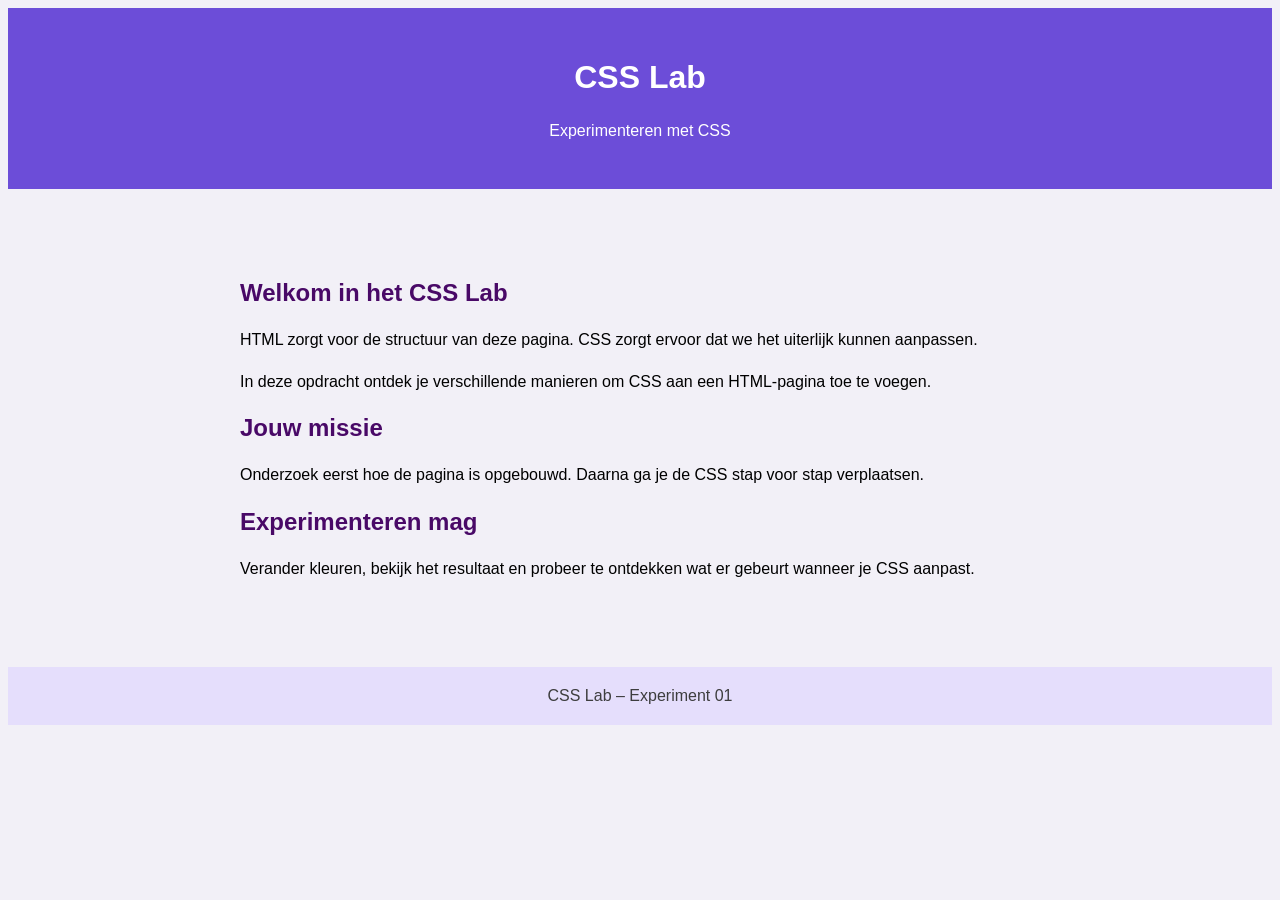
<file: portfolio/css-lab - kopie.html>
<!DOCTYPE html>
<html lang="nl">
<head>
    <meta charset="UTF-8">
    <meta name="viewport" content="width=device-width, initial-scale=1.0">
    <title>CSS Lab</title>

    <style>
        body {
            background-color: #f2f0f7;
            color: #000000;
            font-family: Arial, sans-serif;
        }

        main {
            max-width: 800px;
            margin: 40px auto;
            padding: 30px;
        }

        h2 {
            color: #490967;
        }

        p {
            line-height: 1.6;
        }

        footer {
            background-color: #e5defc;
            color: #3d3d3e;
            text-align: center;
            padding: 20px;
        }
    </style>
</head>

<body>

    <header style="background-color: #6c4dd8; color: white; padding: 30px; text-align: center;">
        <h1>CSS Lab</h1>
        <p>Experimenteren met CSS</p>
    </header>

    <main>

        <h2>Welkom in het CSS Lab</h2>

        <p>
            HTML zorgt voor de structuur van deze pagina.
            CSS zorgt ervoor dat we het uiterlijk kunnen aanpassen.
        </p>

        <p>
            In deze opdracht ontdek je verschillende manieren
            om CSS aan een HTML-pagina toe te voegen.
        </p>

        <h2>Jouw missie</h2>

        <p>
            Onderzoek eerst hoe de pagina is opgebouwd.
            Daarna ga je de CSS stap voor stap verplaatsen.
        </p>

        <h2>Experimenteren mag</h2>

        <p>
            Verander kleuren, bekijk het resultaat en probeer te ontdekken
            wat er gebeurt wanneer je CSS aanpast.
        </p>

    </main>

    <footer>
        CSS Lab – Experiment 01
    </footer>

</body>
</html>
</file>
